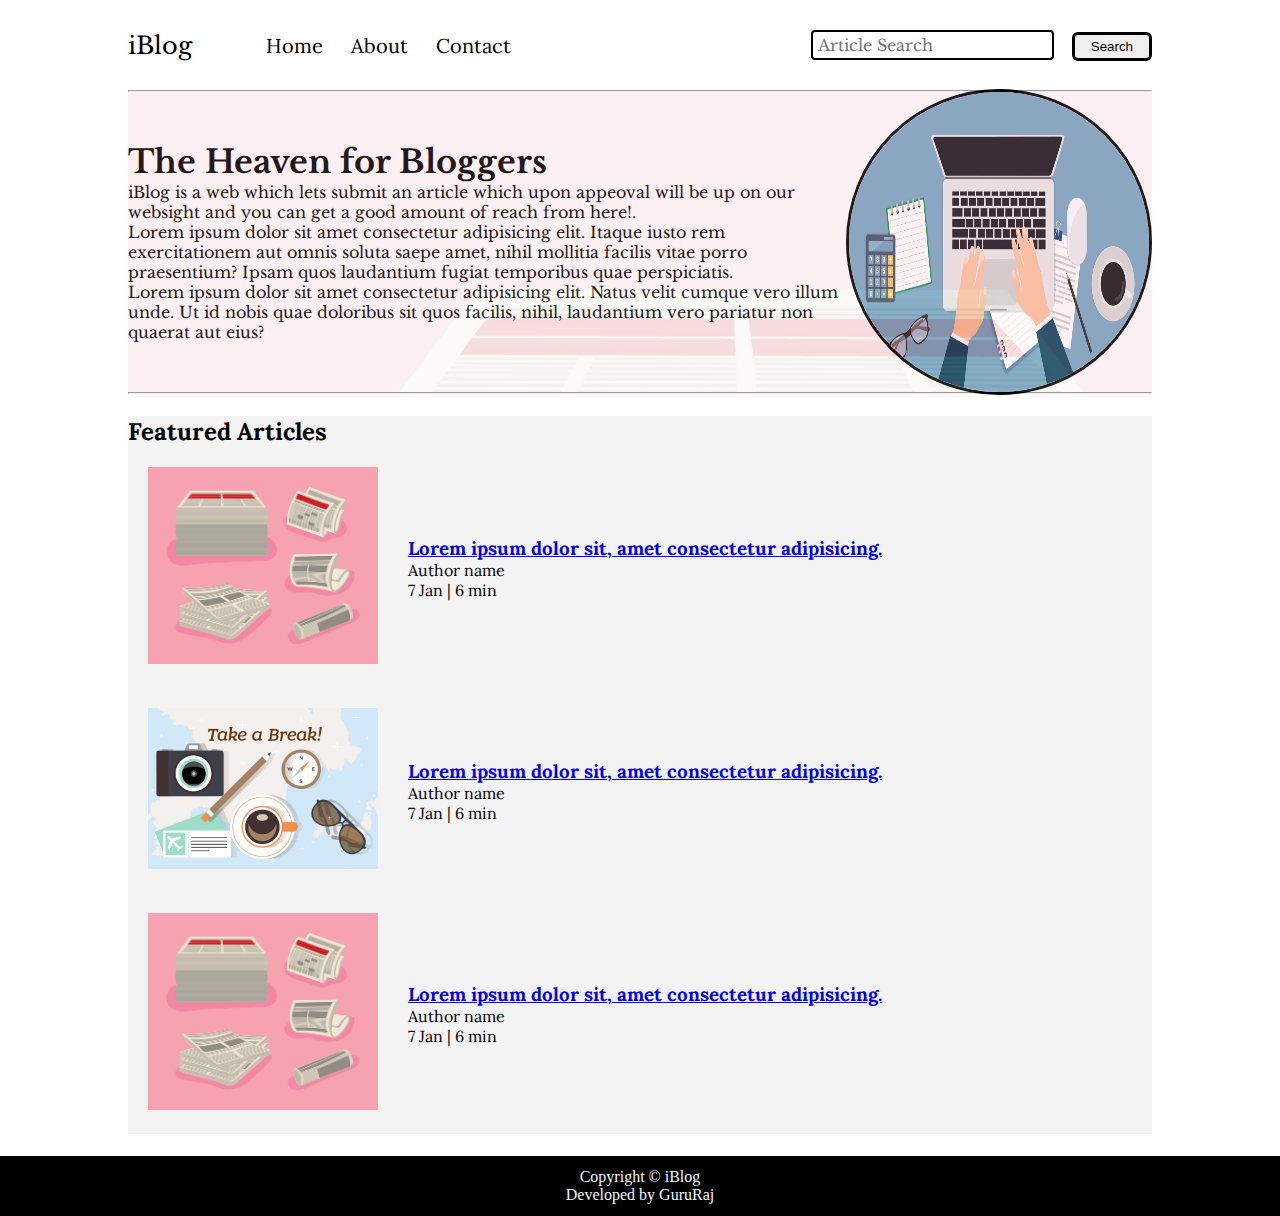
<file: index.html>
<!DOCTYPE html>
<html lang="en">

<head>
    <meta charset="UTF-8">
    <meta name="viewport" content="width=device-width, initial-scale=1.0">
    <link rel="stylesheet" href="css/style.css">
    <link rel="stylesheet" href="css/utilities.css">
    <title>Full content web page</title>

</head>

<body>
    <nav class="navigation max-width-1 m-auto">
        <div class="nav-left">
            <span>iBlog</span>
                <ul>
                    <li><a href="/">Home</a></li>
                    <li><a href="/">About</a></li>
                    <li><a href="contact.html">Contact</a></li>
                </ul>

        </div>
        <div class="nav-right">
            <form action="/search.html" method="get">
            <input class="form-input" type="text" name="query" placeholder="Article Search">
            <button class="btn">Search</button></form>
        </div>

    </nav>
    <div class="m-auto max-width-1"><hr></div>
    <div class="content m-auto max-width-1">
        <div class="content-left">
            <h1>The Heaven for Bloggers</h1>
            <p>iBlog is a web which lets submit an article which upon appeoval will be up on our websight and you can get a good amount of reach from here!.</p>
            <p>Lorem ipsum dolor sit amet consectetur adipisicing elit. Itaque iusto rem exercitationem aut omnis soluta saepe amet, nihil mollitia facilis vitae porro praesentium? Ipsam quos laudantium fugiat temporibus quae perspiciatis.</p>
            <p>Lorem ipsum dolor sit amet consectetur adipisicing elit. Natus velit cumque vero illum unde. Ut id nobis quae doloribus sit quos facilis, nihil, laudantium vero pariatur non quaerat aut eius?</p>
        </div>
        
        <div class="content-right">
            <img src="img/home.jpg" alt="">
        </div>
           
        
    </div>
    <div class="m-auto max-width-1 "><hr></div>
    <div class="home-articles m-auto max-width-1 font1 my-2">
        <h2>Featured Articles</h2>
        <div class="home-article">
            <div class="home-article-img">
                <img src="img/art1.jpg" alt="">
            </div>
            <div class="home-article-content">
                <h3><a href="blog.html">Lorem ipsum dolor sit, amet consectetur adipisicing.</a></h3>
                <div>Author name</div>
                <span>7 Jan | 6 min</span>
            </div>
</div>

        <div class="home-article">
            <div class="home-article-img">
                <img src="img/art2.jpg" alt="">
            </div>
            <div class="home-article-content">
                <h3><a href="blog.html">Lorem ipsum dolor sit, amet consectetur adipisicing.</a></h3>
                <div>Author name</div>
                <span>7 Jan | 6 min</span>
            </div>
</div>

        <div class="home-article">
            <div class="home-article-img">
                <img src="img/art1.jpg" alt="">
            </div>
            <div class="home-article-content">
                <h3><a href="blog.html">Lorem ipsum dolor sit, amet consectetur adipisicing.</a></h3>
                <div>Author name</div>
                <span>7 Jan | 6 min</span>
            </div>
</div>

        </div>
    </div>
    <footer class="footer">
            <p>Copyright &copy; iBlog</p><p>Developed by GuruRaj</p>
    </footer>
</body>

</html>
</file>
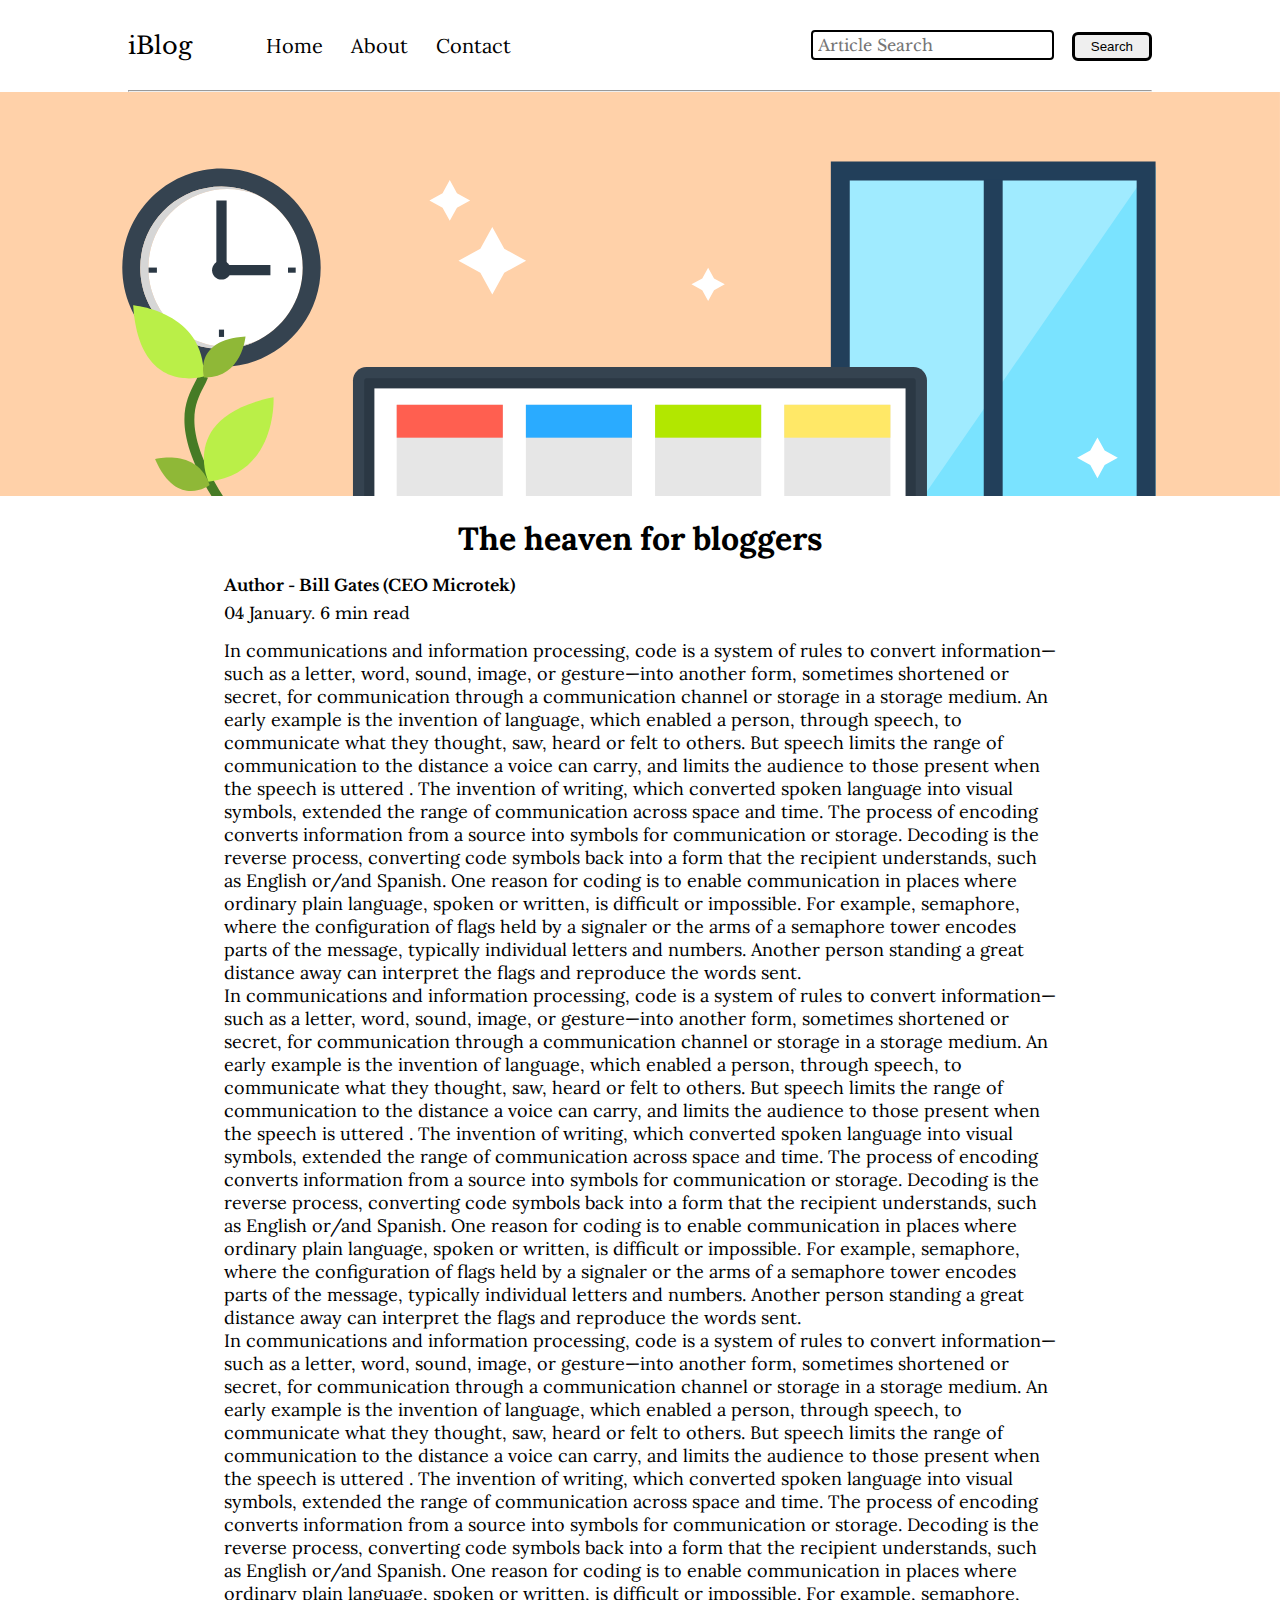
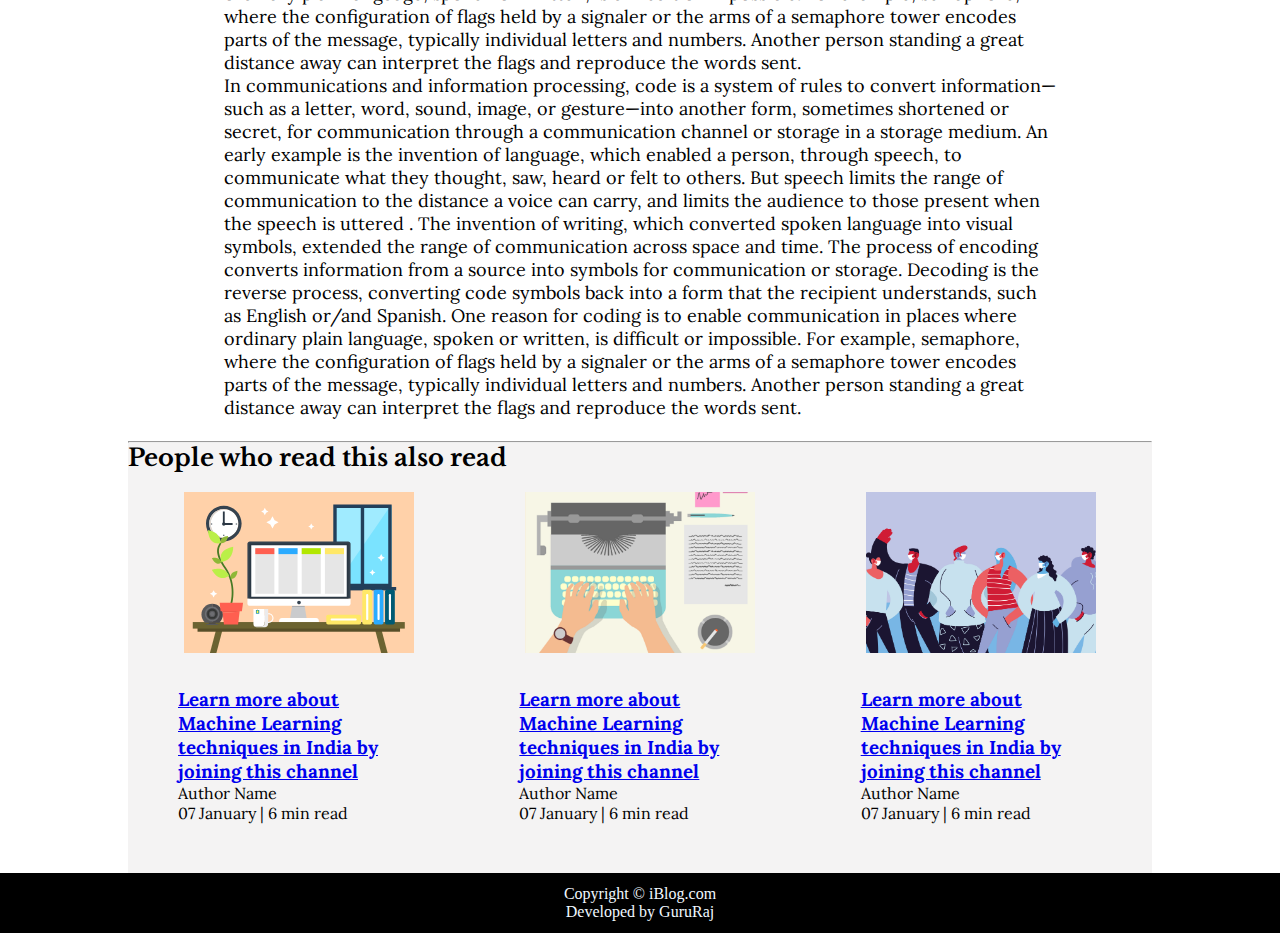
<file: blog.html>
<!DOCTYPE html>
<html lang="en">

<head>
    <meta charset="UTF-8">
    <meta name="viewport" content="width=device-width, initial-scale=1.0">
    <link rel="stylesheet" href="css/style.css">
    <link rel="stylesheet" href="css/utilities.css">
    <link rel="stylesheet" href="css/blogpost.css">
    <title>Full content web page</title>

</head>

<body>
    <nav class="navigation max-width-1 m-auto">
        <div class="nav-left">
            <span>iBlog</span>
                <ul>
                    <li><a href="/">Home</a></li>
                    <li><a href="/">About</a></li>
                    <li><a href="contact.html">Contact</a></li>
                </ul>

        </div>
        <div class="nav-right">
            <form action="/search.html" method="get">
            <input class="form-input" type="text" name="query" placeholder="Article Search">
            <button class="btn">Search</button></form>
        </div>

    </nav>
    <div class="max-width-1 m-auto">
        <hr>
    </div>
    <div class="post-img">
        <img src="img/11.svg" alt="">
    </div>
    <div class="m-auto blog-post-content max-width-2 m-auto my-2">
        <h1 class="font1">The heaven for bloggers</h1>
        <div class="blogpost-meta">
            <div class="author-info">
                <div>
                <b>
                  Author - Bill Gates (CEO Microtek)
                </b>
                </div>
                <div>04 January. 6 min read</div>
            </div>
            
        </div>
         <p class="font1">In communications and information processing, code is a system of rules to convert information—such as a letter, word, sound, image, or gesture—into another form, sometimes shortened or secret, for communication through a communication channel or storage in a storage medium. An early example is the invention of language, which enabled a person, through speech, to communicate what they thought, saw, heard or felt to others. But speech limits the range of communication to the distance a voice can carry, and limits the audience to those present when the speech is uttered . The invention of writing, which converted spoken language into visual symbols, extended the range of communication across space and time.

            The process of encoding converts information from a source into symbols for communication or storage. Decoding is the reverse process, converting code symbols back into a form that the recipient understands, such as English or/and Spanish.
            
            One reason for coding is to enable communication in places where ordinary plain language, spoken or written, is difficult or impossible. For example, semaphore, where the configuration of flags held by a signaler or the arms of a semaphore tower encodes parts of the message, typically individual letters and numbers. Another person standing a great distance away can interpret the flags and reproduce the words sent.</p>
         <p class="font1">In communications and information processing, code is a system of rules to convert information—such as a letter, word, sound, image, or gesture—into another form, sometimes shortened or secret, for communication through a communication channel or storage in a storage medium. An early example is the invention of language, which enabled a person, through speech, to communicate what they thought, saw, heard or felt to others. But speech limits the range of communication to the distance a voice can carry, and limits the audience to those present when the speech is uttered . The invention of writing, which converted spoken language into visual symbols, extended the range of communication across space and time.

            The process of encoding converts information from a source into symbols for communication or storage. Decoding is the reverse process, converting code symbols back into a form that the recipient understands, such as English or/and Spanish.
            
            One reason for coding is to enable communication in places where ordinary plain language, spoken or written, is difficult or impossible. For example, semaphore, where the configuration of flags held by a signaler or the arms of a semaphore tower encodes parts of the message, typically individual letters and numbers. Another person standing a great distance away can interpret the flags and reproduce the words sent.</p>
         <p class="font1">In communications and information processing, code is a system of rules to convert information—such as a letter, word, sound, image, or gesture—into another form, sometimes shortened or secret, for communication through a communication channel or storage in a storage medium. An early example is the invention of language, which enabled a person, through speech, to communicate what they thought, saw, heard or felt to others. But speech limits the range of communication to the distance a voice can carry, and limits the audience to those present when the speech is uttered . The invention of writing, which converted spoken language into visual symbols, extended the range of communication across space and time.

            The process of encoding converts information from a source into symbols for communication or storage. Decoding is the reverse process, converting code symbols back into a form that the recipient understands, such as English or/and Spanish.
            
            One reason for coding is to enable communication in places where ordinary plain language, spoken or written, is difficult or impossible. For example, semaphore, where the configuration of flags held by a signaler or the arms of a semaphore tower encodes parts of the message, typically individual letters and numbers. Another person standing a great distance away can interpret the flags and reproduce the words sent.</p>
         <p class="font1">In communications and information processing, code is a system of rules to convert information—such as a letter, word, sound, image, or gesture—into another form, sometimes shortened or secret, for communication through a communication channel or storage in a storage medium. An early example is the invention of language, which enabled a person, through speech, to communicate what they thought, saw, heard or felt to others. But speech limits the range of communication to the distance a voice can carry, and limits the audience to those present when the speech is uttered . The invention of writing, which converted spoken language into visual symbols, extended the range of communication across space and time.

            The process of encoding converts information from a source into symbols for communication or storage. Decoding is the reverse process, converting code symbols back into a form that the recipient understands, such as English or/and Spanish.
            
            One reason for coding is to enable communication in places where ordinary plain language, spoken or written, is difficult or impossible. For example, semaphore, where the configuration of flags held by a signaler or the arms of a semaphore tower encodes parts of the message, typically individual letters and numbers. Another person standing a great distance away can interpret the flags and reproduce the words sent.</p>
    </div>

    <div class="max-width-1 m-auto"><hr></div>
    <div class="home-articles max-width-1 m-auto font2">
        <h2>People who read this also read</h2>
        <div class="row">

       
        <div class="home-article more-post">
            <div class="home-article-img">
                <img src="img/11.svg" alt="article">
            </div>
            <div class="home-article-content font1 center">
                <a href="/blogpost.html"><h3>Learn more about Machine Learning techniques in India by joining this channel</h3></a>
                
                <div>Author Name</div>
                <span>07 January | 6 min read</span>
            </div>
        </div>
        <div class="home-article more-post">
            <div class="home-article-img">
                <img src="img/1.png" alt="article">
            </div>
            <div class="home-article-content font1 center">
                <a href="/blogpost.html"><h3>Learn more about Machine Learning techniques in India by joining this channel</h3></a>
                
                <div>Author Name</div>
                <span>07 January | 6 min read</span>
            </div>
        </div>
        <div class="home-article more-post">
            <div class="home-article-img">
                <img src="img/2.png" alt="article">
            </div>
            <div class="home-article-content font1 center">
                <a href="/blogpost.html"><h3>Learn more about Machine Learning techniques in India by joining this channel</h3></a>
                
                <div>Author Name</div>
                <span>07 January | 6 min read</span>
            </div>
        </div>
        
    </div>
    </div>

    <div class="footer">
        <p>Copyright &copy; iBlog.com </p>
         <p>Developed by GuruRaj</p>
    </div>
</body>
</html>
</file>
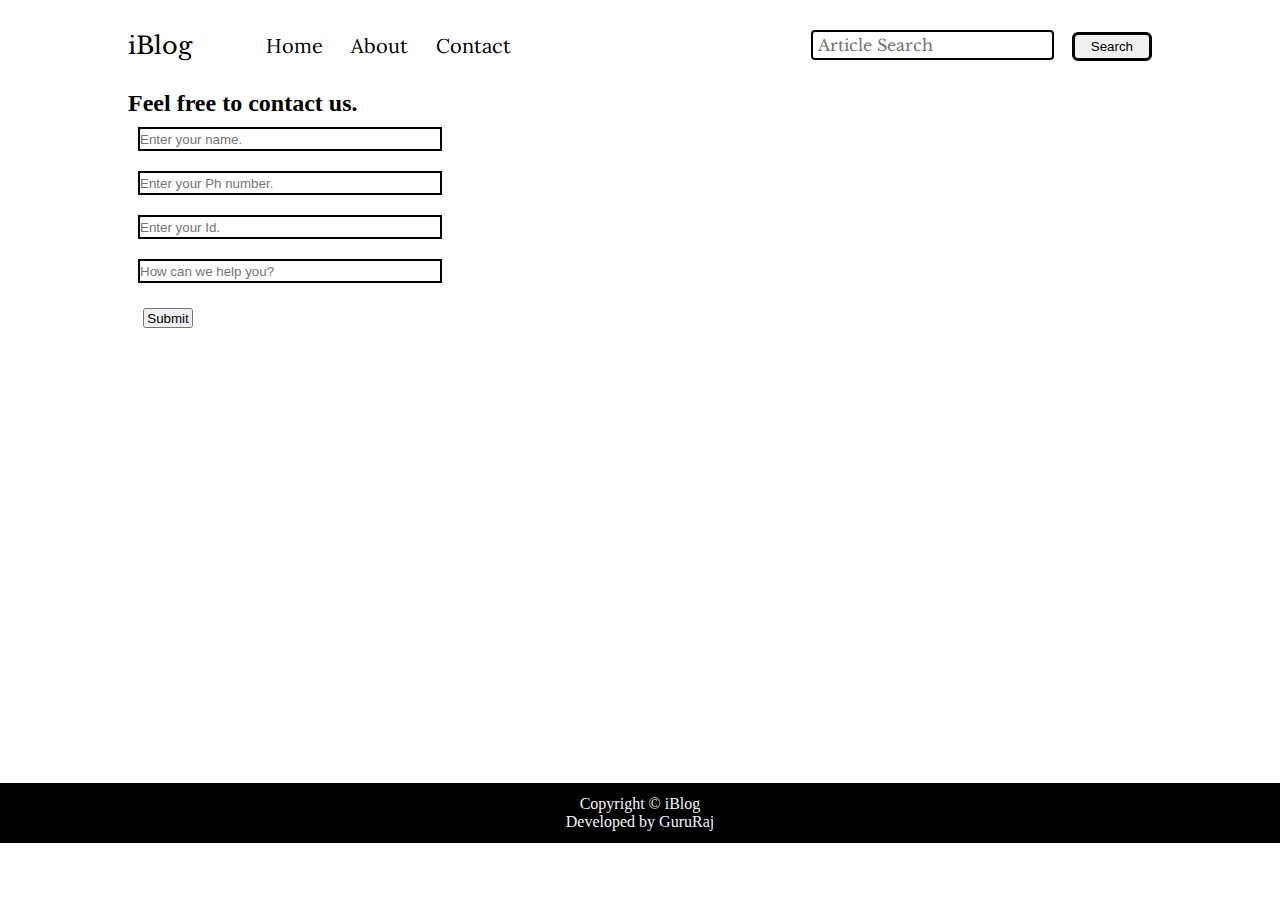
<file: contact.html>
<!DOCTYPE html>
<html lang="en">

<head>
    <meta charset="UTF-8">
    <meta name="viewport" content="width=device-width, initial-scale=1.0">
    <link rel="stylesheet" href="css/style.css">
    <link rel="stylesheet" href="css/utilities.css">
    <link rel="stylesheet" href="css/contact.css">
    <title>Full content web page</title>

</head>

<body>
    <nav class="navigation max-width-1 m-auto">
        <div class="nav-left">
            <span>iBlog</span>
                <ul>
                    <li><a href="/">Home</a></li>
                    <li><a href="/">About</a></li>
                    <li><a href="contact.html">Contact</a></li>
                </ul>

        </div>
        <div class="nav-right">
            <form action="/search.html" method="get">
            <input class="form-input" type="text" name="query" placeholder="Article Search">
            <button class="btn">Search</button></form>
        </div>

    </nav>
    
        
    </div>
     <div class=" m-auto max-width-1 screen">
        <h2>Feel free to contact us.</h2>
        <input class="input" type="text" placeholder="Enter your name."><br>
        <input class="input" type="text" placeholder="Enter your Ph number."><br>
        <input class="input" type="text" placeholder="Enter your Id."><br>
        <input class="input" type="text" placeholder="How can we help you?"><br>
        <input class="submit" type="submit">
    </div>
    
    <footer class="footer">
            <p>Copyright &copy; iBlog</p><p>Developed by GuruRaj</p>
    </footer>
</body>

</html>
</file>
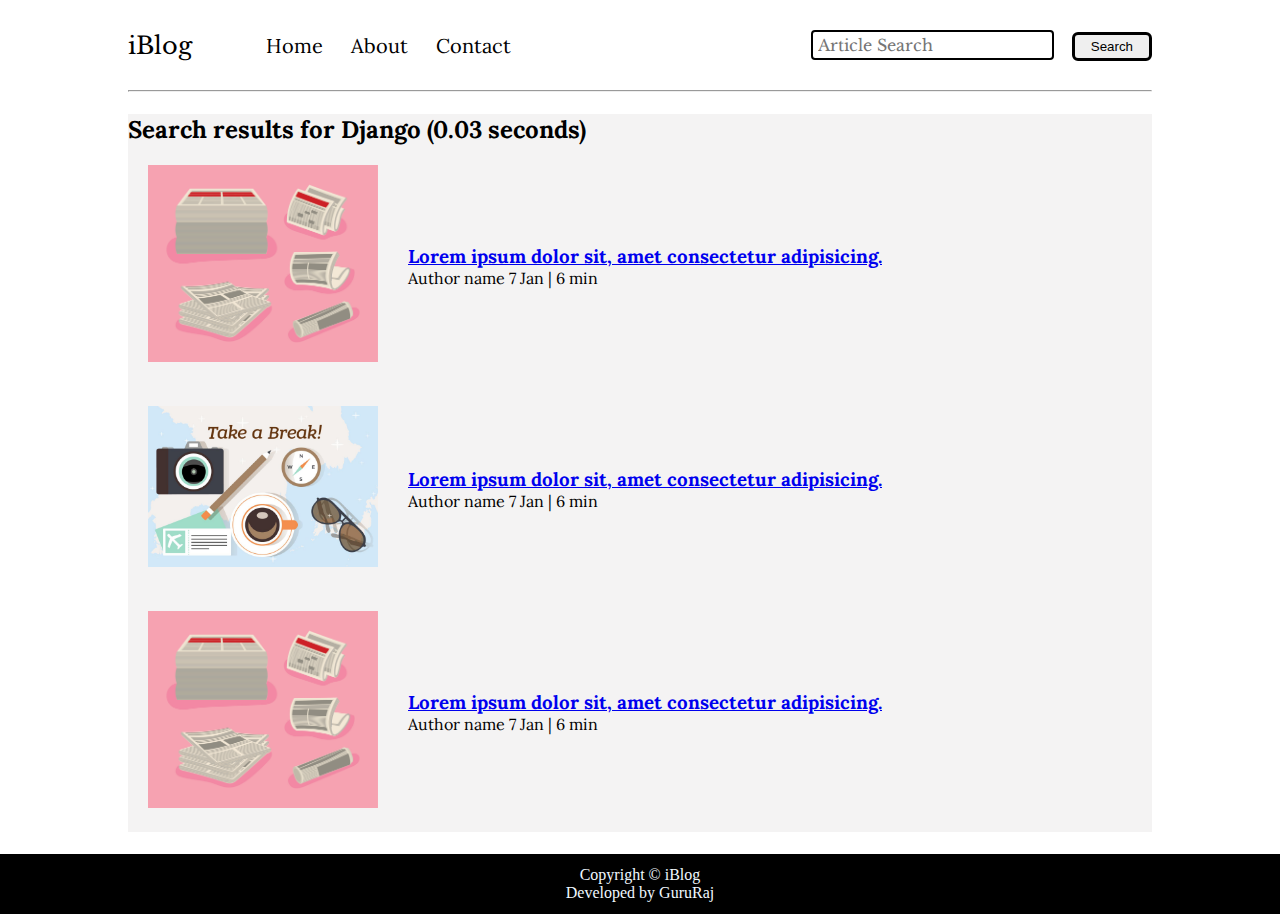
<file: search.html>
<!DOCTYPE html>
<html lang="en">

<head>
    <meta charset="UTF-8">
    <meta name="viewport" content="width=device-width, initial-scale=1.0">
    <link rel="stylesheet" href="css/style.css">
    <link rel="stylesheet" href="css/utilities.css">
    <title>Full content web page</title>

</head>

<body>
    <nav class="navigation max-width-1 m-auto">
        <div class="nav-left">
            <span>iBlog</span>
                <ul>
                    <li><a href="/">Home</a></li>
                    <li><a href="/">About</a></li>
                    <li><a href="contact.html">Contact</a></li>
                </ul>

        </div>
        <div class="nav-right">
            <form action="/search.html" method="get">
            <input class="form-input" type="text" name="query" placeholder="Article Search">
            <button class="btn">Search</button></form>
        </div>

    </nav>
    
        
    </div>
    <div class="m-auto max-width-1 "><hr></div>
    <div class="home-articles m-auto max-width-1 font1 my-2">
        <h2>Search results for Django (0.03 seconds)</h2>
        <div class="home-article">
            <div class="home-article-img">
                <img src="img/art1.jpg" alt="">
            </div>
            <div class="home-article-content">
                <h3><a href="blog.html">Lorem ipsum dolor sit, amet consectetur adipisicing.</a></h3>
                <span>Author name</span>
                <span>7 Jan | 6 min</span>
            </div>
</div>

        <div class="home-article">
            <div class="home-article-img">
                <img src="img/art2.jpg" alt="">
            </div>
            <div class="home-article-content">
                <h3><a href="blog.html">Lorem ipsum dolor sit, amet consectetur adipisicing.</a></h3>
                <span>Author name</span>
                <span>7 Jan | 6 min</span>
            </div>
</div>

        <div class="home-article">
            <div class="home-article-img">
                <img src="img/art1.jpg" alt="">
            </div>
            <div class="home-article-content">
                <h3><a href="blog.html">Lorem ipsum dolor sit, amet consectetur adipisicing.</a></h3>
                <span>Author name</span>
                <span>7 Jan | 6 min</span>
            </div>
</div>

        </div>
    </div>
    <footer class="footer">
            <p>Copyright &copy; iBlog</p><p>Developed by GuruRaj</p>
    </footer>
</body>

</html>
</file>
<file: css/style.css>
* {
  margin: 0;
  padding: 0;
}
.navigation {
  font-family: var(--font2);
  height: 90px;
  /* background-color: red; */
  display: flex;
  justify-content: space-between;
  align-items: center;
}
.content {
  height: 30px;
  /* background-color: rgb(187, 162, 162); */
  display: flex;
  height: 300px;
  /* padding: 20px; */
  position: relative;
  
  

}
.content::after{
  content: "";
  background-image: url('../img/art1.jpg');
  position: absolute;
  width: 100%;
  height: inherit;
  opacity: 0.15;
  
}
.footer {
  height: 60px;
  background-color: rgb(0, 0, 0);
  display: flex;
  align-items: center;
  justify-content: center;
  color: aliceblue;
  flex-direction: column;
}
.footer a {
  text-decoration: none;
  color: aliceblue;
}
.nav-left{
    font-size: 20px;
    display: flex;
    align-items: center;

}
.nav-left ul{
    display: flex;
    margin: 60px;

}
.nav-left span{
    font-size:larger;
}
.nav-left ul li{
    list-style: none;
    margin: 0px 14px;
    font-family: var(--font1);
 

}
.nav-left ul li a:hover{
  color: rgb(75, 113, 150);
  font-weight: bolder;
  
  
}
.nav-left ul li a{
    text-decoration: none;
    color: black;
    /* transition: all 0.3s ease-in-out; */
}
.form-input{
    padding: 3px 5px;
    border: 2px solid black;
    border-radius: 4px;
    font-size: 16px;
    margin: 0px 13px;
    font-family: var(--font2);

}
.btn{

    padding: 4px 16px;
    border: 3px solid;
    color: black;
    border-radius: 6px;
    cursor: pointer;
    transition: all 0.3s ease-in-out;
}

.nav-right{
    display: flex;
    align-items: center;
}

.content-left{
    font-family: var(--font2);
    
    display: flex;
    flex-direction: column;
   
    justify-content: center;

   
}
.content-right{
  
  display: flex;
  align-items: center;
  justify-content: center;
}
.content-right img{
    width: 300px;
    border: 3px solid black;
    border-radius: 200px;
    height: 300px;
    
}
.btn:hover{
  color:white;
  background-color: black;

}
.home-article-img img{
  width: 230px;
    
}
.home-article{
  display: flex;
  padding: 20px;

  
}
.home-article-content{
  align-self: center;
  padding: 30px;
}
.home-articles{
  margin-top: 30px;
  background-color: rgba(201, 198, 198, 0.212);
}
</file>
<file: css/utilities.css>
@import url('https://fonts.googleapis.com/css2?family=Libre+Baskerville&family=Lora:ital@1&display=swap');

:root {
    --main-bg-color: brown;
    --font1:'Lora', serif;
    --font2:'Libre Baskerville', serif;

}
.max-width-1{
    max-width: 80vw;

}
.max-width-2{
    max-width: 65vw;
    
}
.m-auto{
    margin: auto;
}


.font1{
    font-family: var(--font1);
}
.font2{
    font-family: var(--font2);
}
.my-2{
    margin-top: 22px;
    margin-bottom: 22px;

}
</file>
<file: css/blogpost.css>
.post-img{
    height: 404px;
    overflow: hidden; 
}
.post-img img{
    width: 100%;
}

.blog-post-content h1{
    text-align: center;
}
.blog-post-content p{
    font-size: 18px; 
}

.row{
    display: flex;
}
.more-post{
    flex-direction: column; 
    align-items: center;
}
.blogpost-meta{ 
    display: flex;
    justify-content: space-between;
}

.author-info{
    margin: 12px 0;
}
.author-info div{
    padding: 4px 0px;
    font-family: var(--font2);
}
.social{
    padding-right: 53px;
    align-self: center;
    cursor: pointer;
}
</file>
<file: css/contact.css>
.content{
    display: block;
}
.input{
    margin: 10px;
    height: 20px;
    width: 300px;
    border: 2px solid black;
}
.submit{
    height: 20px;
    margin: 15px;
    width: 50px;
}
.screen{
    height: 77vh;
}
</file>
